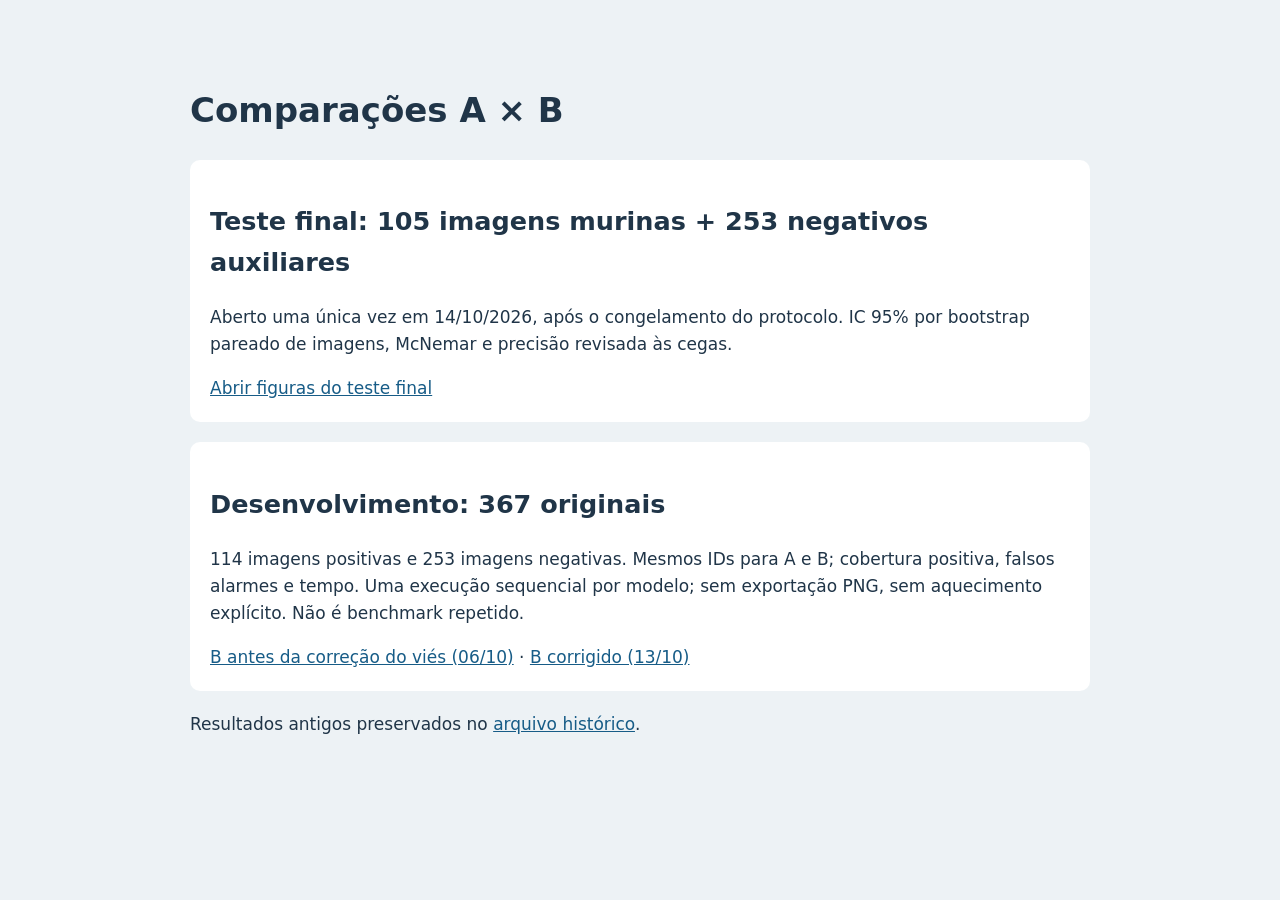
<file: tcc/figuras/index.html>
<!doctype html>
<html lang="pt-BR">
<meta charset="utf-8">
<meta name="viewport" content="width=device-width,initial-scale=1">
<title>Figuras A × B para o TCC</title>
<style>
body {font:17px system-ui;max-width:900px;margin:40px auto;padding:20px;background:#edf2f5;color:#203548;line-height:1.6}
article {background:white;border-radius:10px;padding:20px;margin:20px 0}
a {color:#175c87}
</style>
<h1>Comparações A × B</h1>
<article><h2>Teste final: 105 imagens murinas + 253 negativos auxiliares</h2>
<p>Aberto uma única vez em 14/10/2026, após o congelamento do protocolo. IC 95% por bootstrap pareado de imagens, McNemar e precisão revisada às cegas.</p>
<a href="teste_final_20261014/LEIA-ME.md">Abrir figuras do teste final</a></article>
<article><h2>Desenvolvimento: 367 originais</h2>
<p>114 imagens positivas e 253 imagens negativas. Mesmos IDs para A e B; cobertura positiva, falsos alarmes e tempo. Uma execução sequencial por modelo; sem exportação PNG, sem aquecimento explícito. Não é benchmark repetido.</p>
<a href="a_vs_b_barcelona20_20261006/index.html">B antes da correção do viés (06/10)</a> · <a href="a_vs_b_hardneg_20261013/index.html">B corrigido (13/10)</a></article>

<p>Resultados antigos preservados no <a href="../../archive/README.md">arquivo histórico</a>.</p>
</html>
</file>
